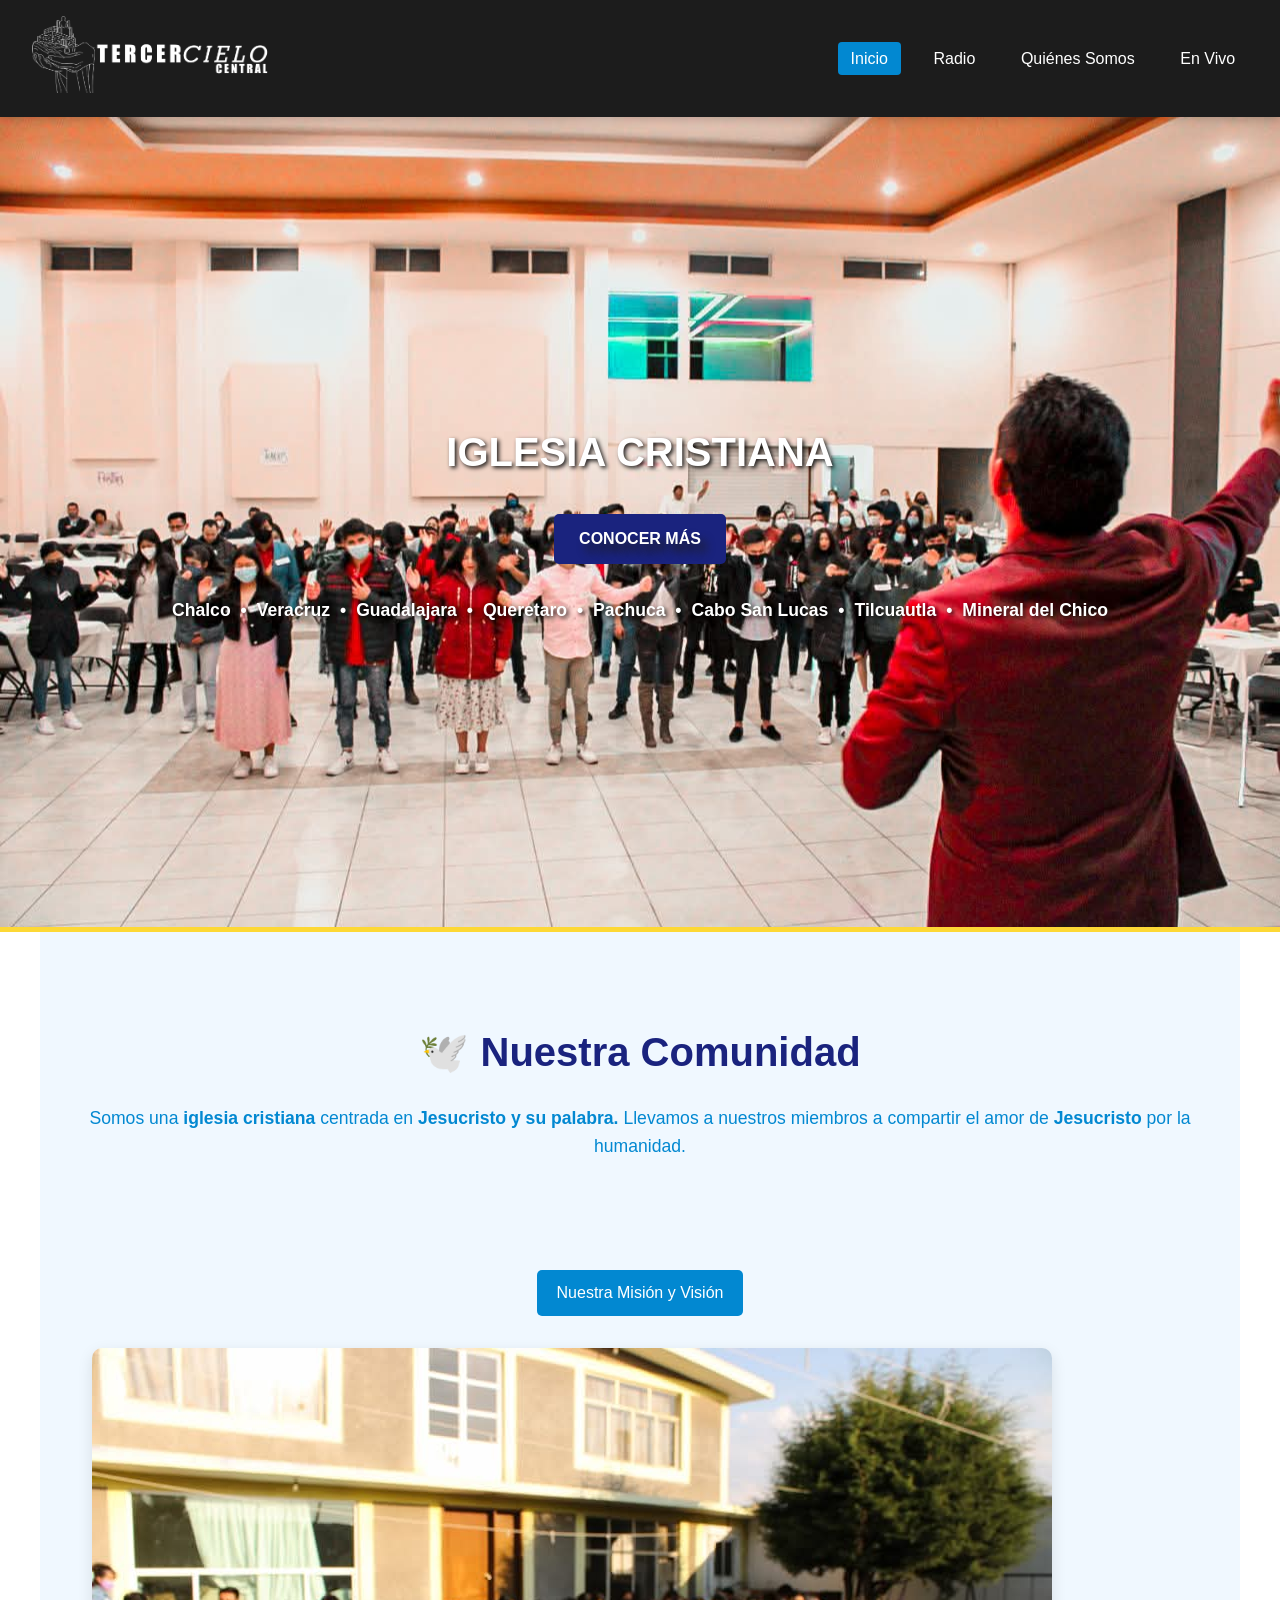
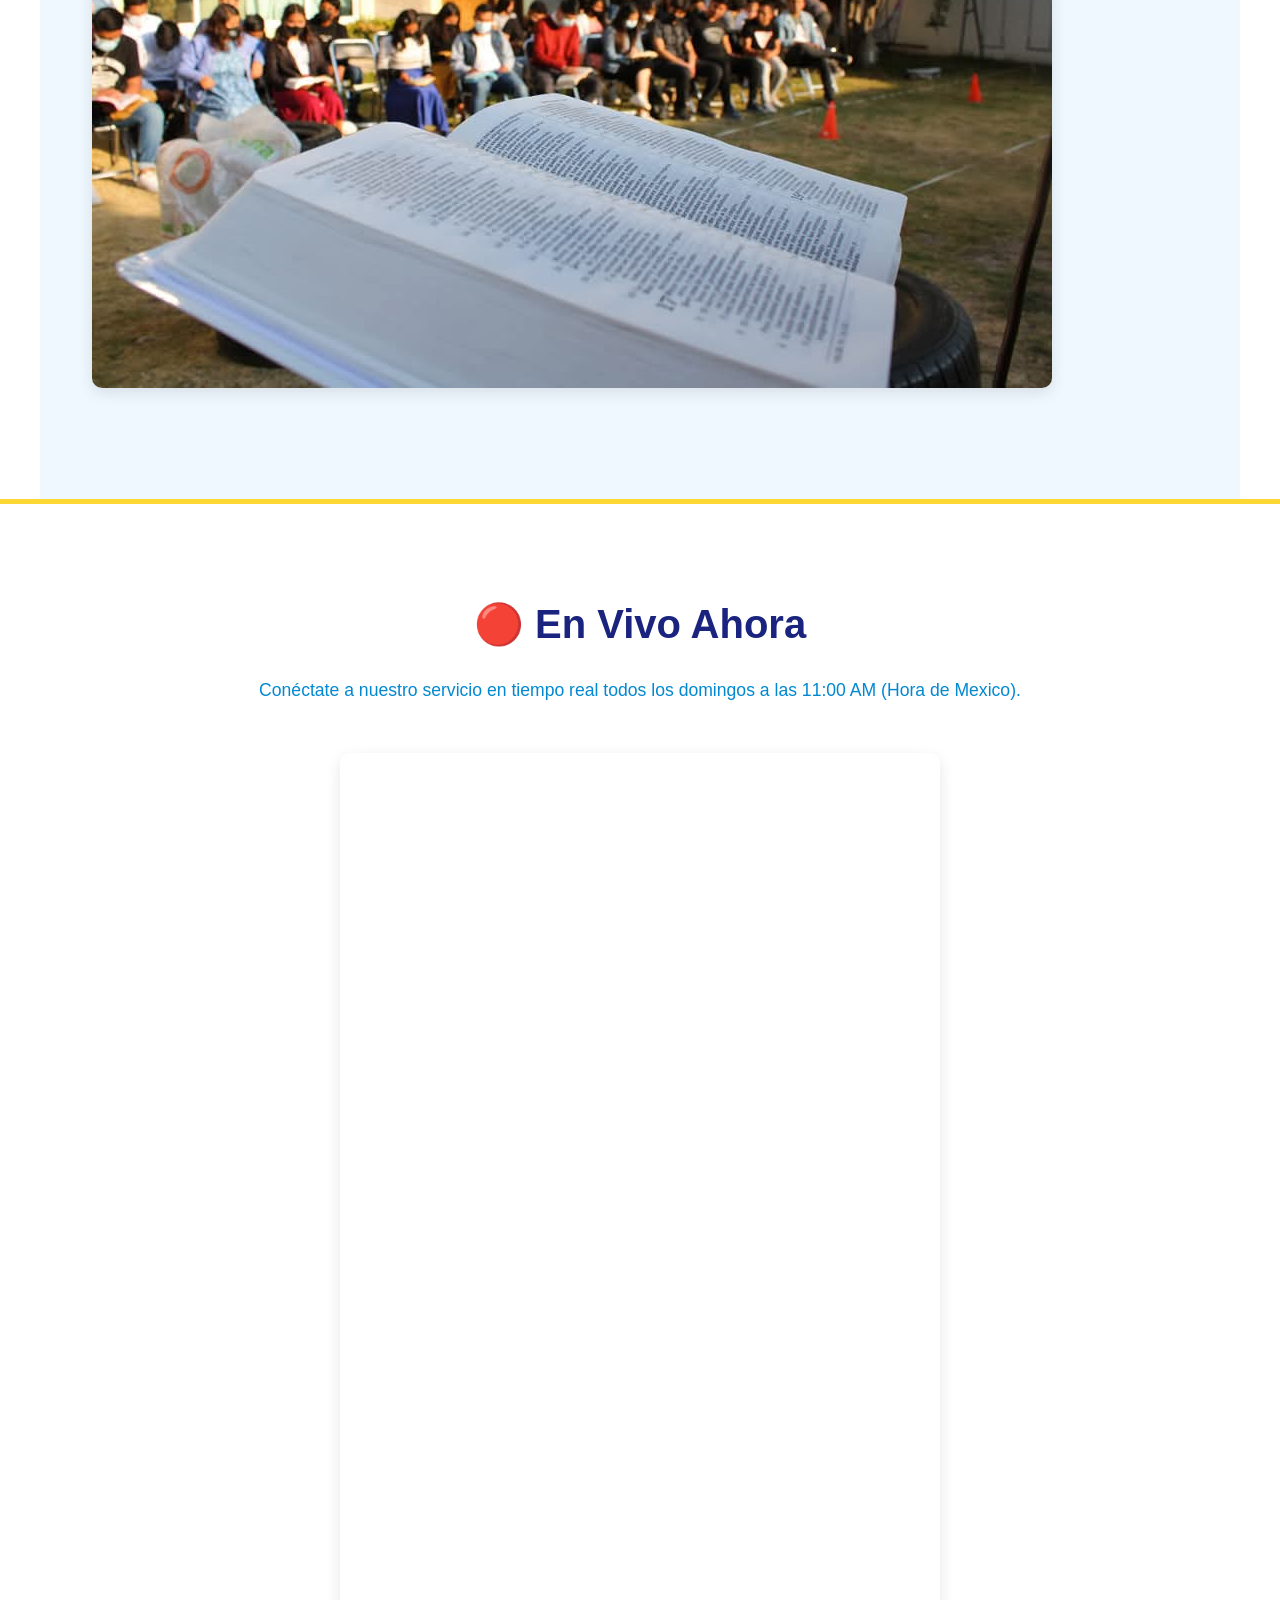
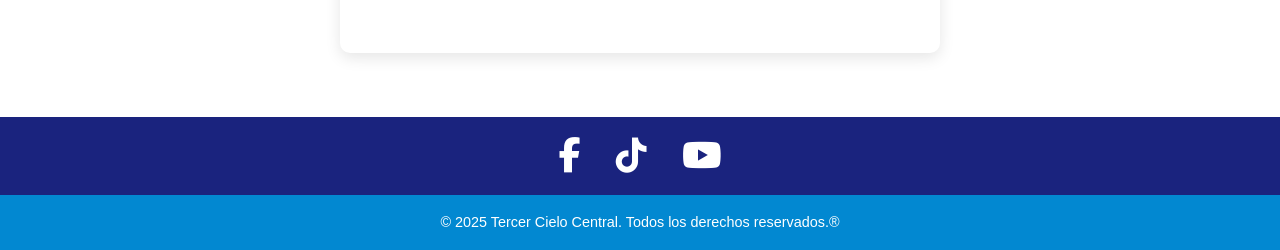
<file: INDEX.HTML>
<!DOCTYPE html>
<html lang="es">
<head>
    <meta charset="UTF-8">
    <meta name="viewport" content="width=device-width, initial-scale=1.0">
    <title>Iglesia Cristiana - Tercer Cielo Central</title>
    
    <link rel="stylesheet" href="./CSS/styles.css">
    <link rel="stylesheet" href="https://cdnjs.cloudflare.com/ajax/libs/font-awesome/6.5.1/css/all.min.css">
    <link href="https://fonts.googleapis.com/icon?family=Material+Icons" rel="stylesheet"> 
    
</head>
<body>

    <header class="header">
        <div class="logo-img">
            <a href="../INDEX.HTML"><img src="../IMG/Recurso 1BCO.png" alt="Tercer Cielo Central" ></a>
        </div>
      
        <nav class="nav">
            <button class="nav-toggle" aria-label="Abrir menú">&#9776;</button> 
            <ul class="nav-menu">
                <li><a href="./INDEX.HTML" class="nav-menu-link">Inicio</a></li>
                <li><a href="./HTML/radio.html" class="nav-menu-link" target="_blank">Radio</a></li> 
                <li><a href="./HTML/QS.html" class="nav-menu-link">Quiénes Somos</a></li>
                <!-- <li><a href="#acerca" class="nav-menu-link">Acerca</a></li> -->
                <!-- <li><a href="#ubicaciones" class="nav-menu-link">Ubicaciones</a></li> -->
                <!-- <li><a href="#galeria" class="nav-menu-link">Galería</a></li> -->
                <li><a href="#en-vivo" class="nav-menu-link">En Vivo</a></li>
            </ul>
        </nav>
    </header>
    

    <main>
        
        <section id="inicio" class="hero">
            <h1>Iglesia cristiana</h1>
            <!-- <p>Tercer cielo.</p> -->
            <a href="#acerca" class="cta-button">Conocer Más</a>
            <div id="sedes" class="lista">
                <ul id="sedes1" class="lista">
                    <li>Chalco</li>
                    <li>Veracruz</li>
                    <li>Guadalajara</li>
                    <li>Queretaro</li>
                    <li>Pachuca</li>
                    <li>Cabo San Lucas</li>
                    <li>Tilcuautla</li>
                    <li>Mineral del Chico</li>
                </ul>
            </div>
        </section>
        <hr class="separador-dorado">
   
    

         <section id="acerca" class="content-section light-blue-bg">
            <h2>🕊️ Nuestra Comunidad</h2>
            <p class="subtitle">Somos una <strong> iglesia cristiana</strong> centrada en <strong>Jesucristo y su palabra. </strong>Llevamos a nuestros miembros a compartir el amor de <strong>Jesucristo</strong> por la humanidad.</p>
            <div class="acerca-content">
                <div class="acerca-text">
                    <!-- <p>En Tercer Cielo, contamos  </p>
                    <p> invitación</p> -->
                    <a href="./HTML/QS.html" class="secondary-button">Nuestra Misión y Visión</a>
                </div>
                   <div><img src="./IMG/Fotos/biblia.png" alt="Comunidad de la iglesia" class="acerca-image"></div>
            </div>
        </section>
        <hr class="separador-dorado">

        <!-- <section id="galeria" class="content-section">
            <h2>🖼️ Galería de Fotos</h2>
            <p class="subtitle">Momentos de fe, servicio y comunidad que hemos compartido.</p>
            
            <div class="gallery-grid">
                
                <div class="gallery-item"><img src="./IMG/foto1.jpg" alt="Servicio Dominical"><div class="caption">Servicio Dominical</div></div>
                <div class="gallery-item"><img src="./IMG/foto2.jpg" alt="Bautismos en el Río"><div class="caption">Bautismos</div></div>
                <div class="gallery-item"><img src="./IMG/foto3.jpg" alt="Evento Juvenil"><div class="caption">Evento Juvenil</div></div>
                <div class="gallery-item"><img src="./IMG/foto4.jpg" alt="Grupo de Oración"><div class="caption">Grupo de Oración</div></div>
                <div class="gallery-item"><img src="./IMG/foto5.jpg" alt="Conferencia"><div class="caption">Conferencia de Liderazgo</div></div>
                <div class="gallery-item"><img src="./IMG/foto6.jpg" alt="Retiro Familiar"><div class="caption">Retiro Familiar</div></div>
                
            </div>
            
        </section> -->

        <!-- <section id="ubicaciones" class="content-section light-blue-bg">
            <h2>📍 Encuéntranos</h2>
            <p class="subtitle">Visita nuestra sede principal. ¡Te esperamos!</p>

            <div class="map-container">
                <iframe 
                    src="URL_DEL_MAPA_DE_GOOGLE_AQUI" 
                    width="100%" 
                    height="450" 
                    style="border:0;" 
                    allowfullscreen="" 
                    loading="lazy" 
                    referrerpolicy="no-referrer-when-downgrade">
                </iframe>
            </div>
            
            <div class="contact-details">
                <h3>Sede Principal:</h3>
                <p>Dirección: Calle Falsa 123, Pachuca, Hidalgo</p>
                <p>Servicios: Domingos 11:00 AM y Miércoles 7:30 PM</p>
                <p>Teléfono: (555) 123-4567</p>
            </div>
        </section> -->


        <section id="en-vivo" class="content-section">
            <h2>🔴 En Vivo Ahora</h2>
            <p class="subtitle">Conéctate a nuestro servicio en tiempo real todos los domingos a las 11:00 AM (Hora de Mexico).</p>

            <div class="facebook-feed-container">
                <iframe src="https://www.facebook.com/plugins/page.php?href=https%3A%2F%2Fwww.facebook.com%2FImpactoICPM&tabs=timeline&width=600&height=900&small_header=false&adapt_container_width=true&hide_cover=false&show_facepile=true&appId">
                </iframe>
            </div>


            <!-- width="500" height="600" scrolling="no" frameborder="0" allowfullscreen="true" allow="autoplay; clipboard-write; encrypted-media; picture-in-picture; web-share" -->
            
        </section>
        
    </main>

    <div class="social-media-links">
        <ul class="social-list">
            <li><a href="https://www.facebook.com/ImpactoICPM" target="_blank" aria-label="Facebook"><i class="fab fa-facebook-f"></i></a></li>
            <li><a href="https://www.tiktok.com/@impactodelcielopachuca?_r=1&_t=ZS-922vt1xZtlH" target="_blank" aria-label="TikTok"><i class="fab fa-tiktok"></i></a></li>
            <li><a href="https://www.youtube.com/channel/UCRWobjbNkj4HmezPz8faa4Q" target="_blank" aria-label="YouTube"><i class="fab fa-youtube"></i></a></li>
        </ul>
    </div>

    <footer>
         <p>&copy; 2025 Tercer Cielo Central. Todos los derechos reservados.®</p>
    </footer>


    <script src="./JS/app.js"></script>

</body>
</html>
</file>
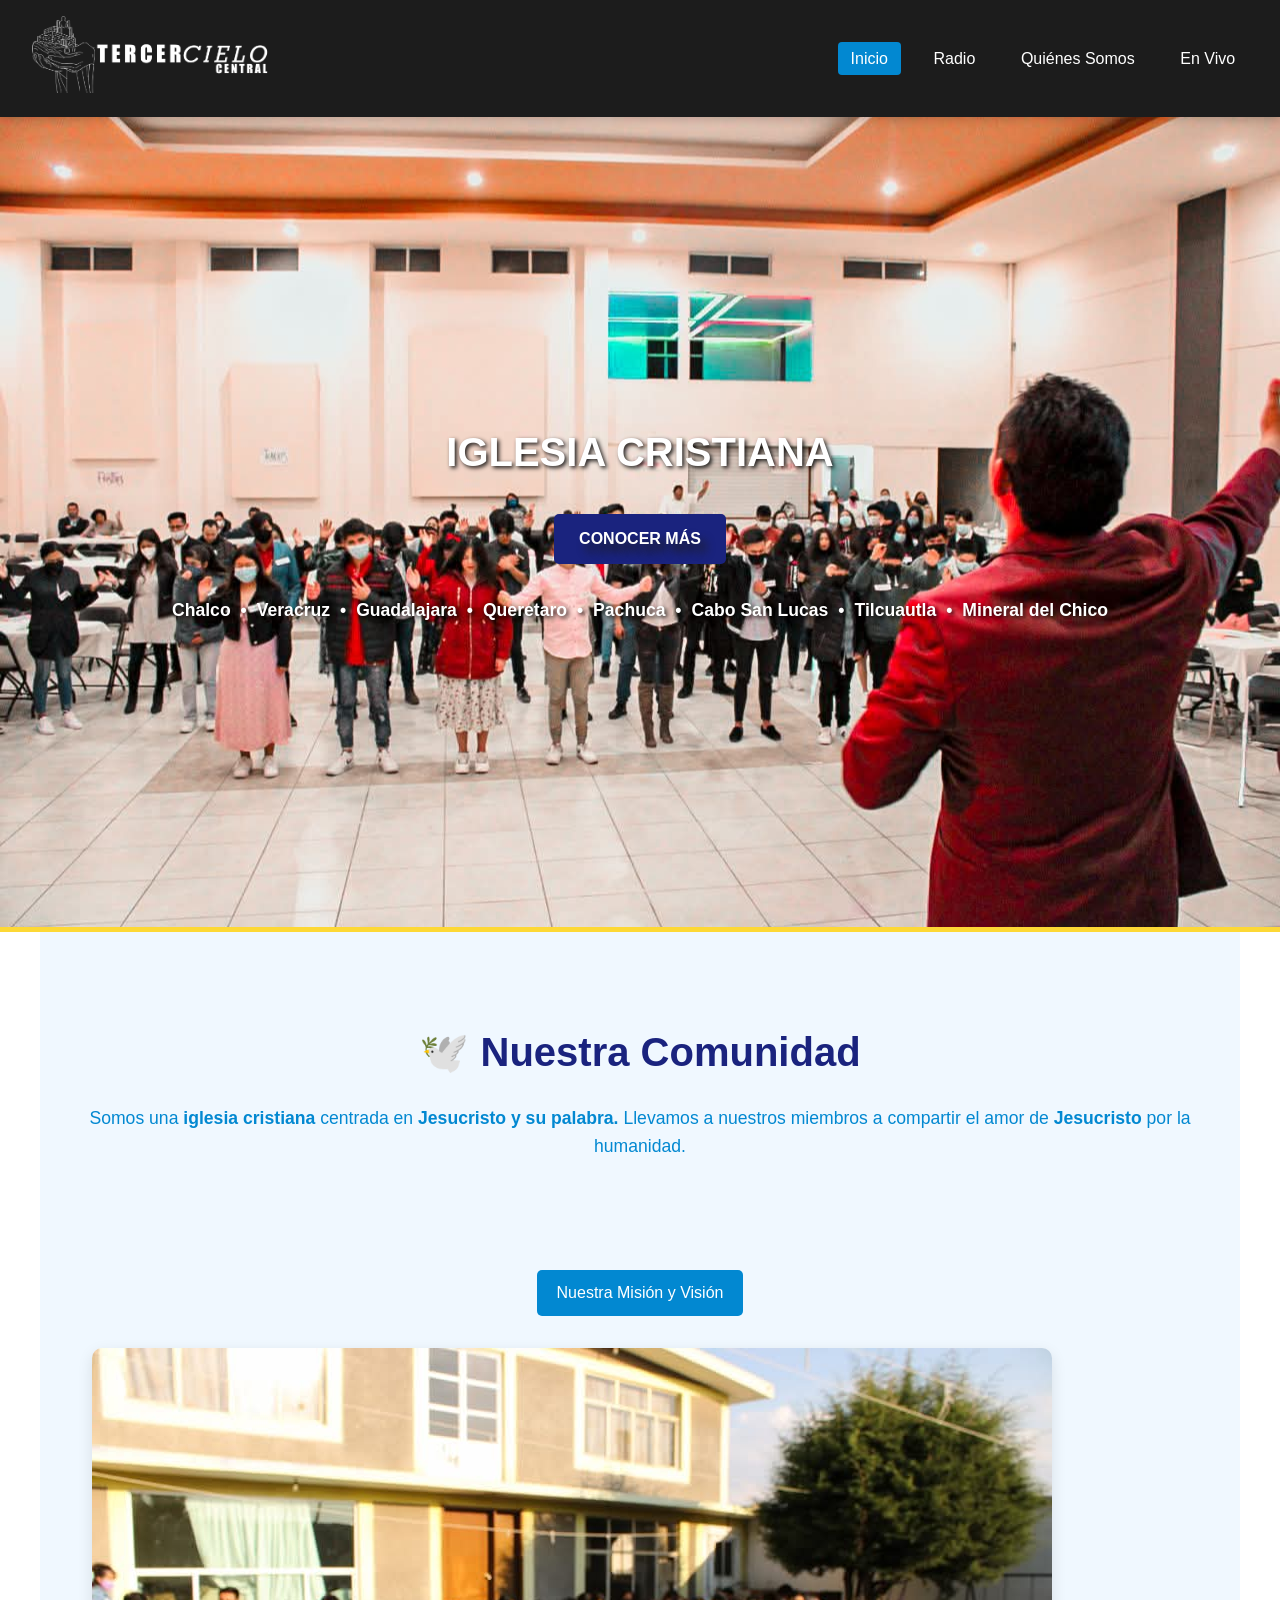
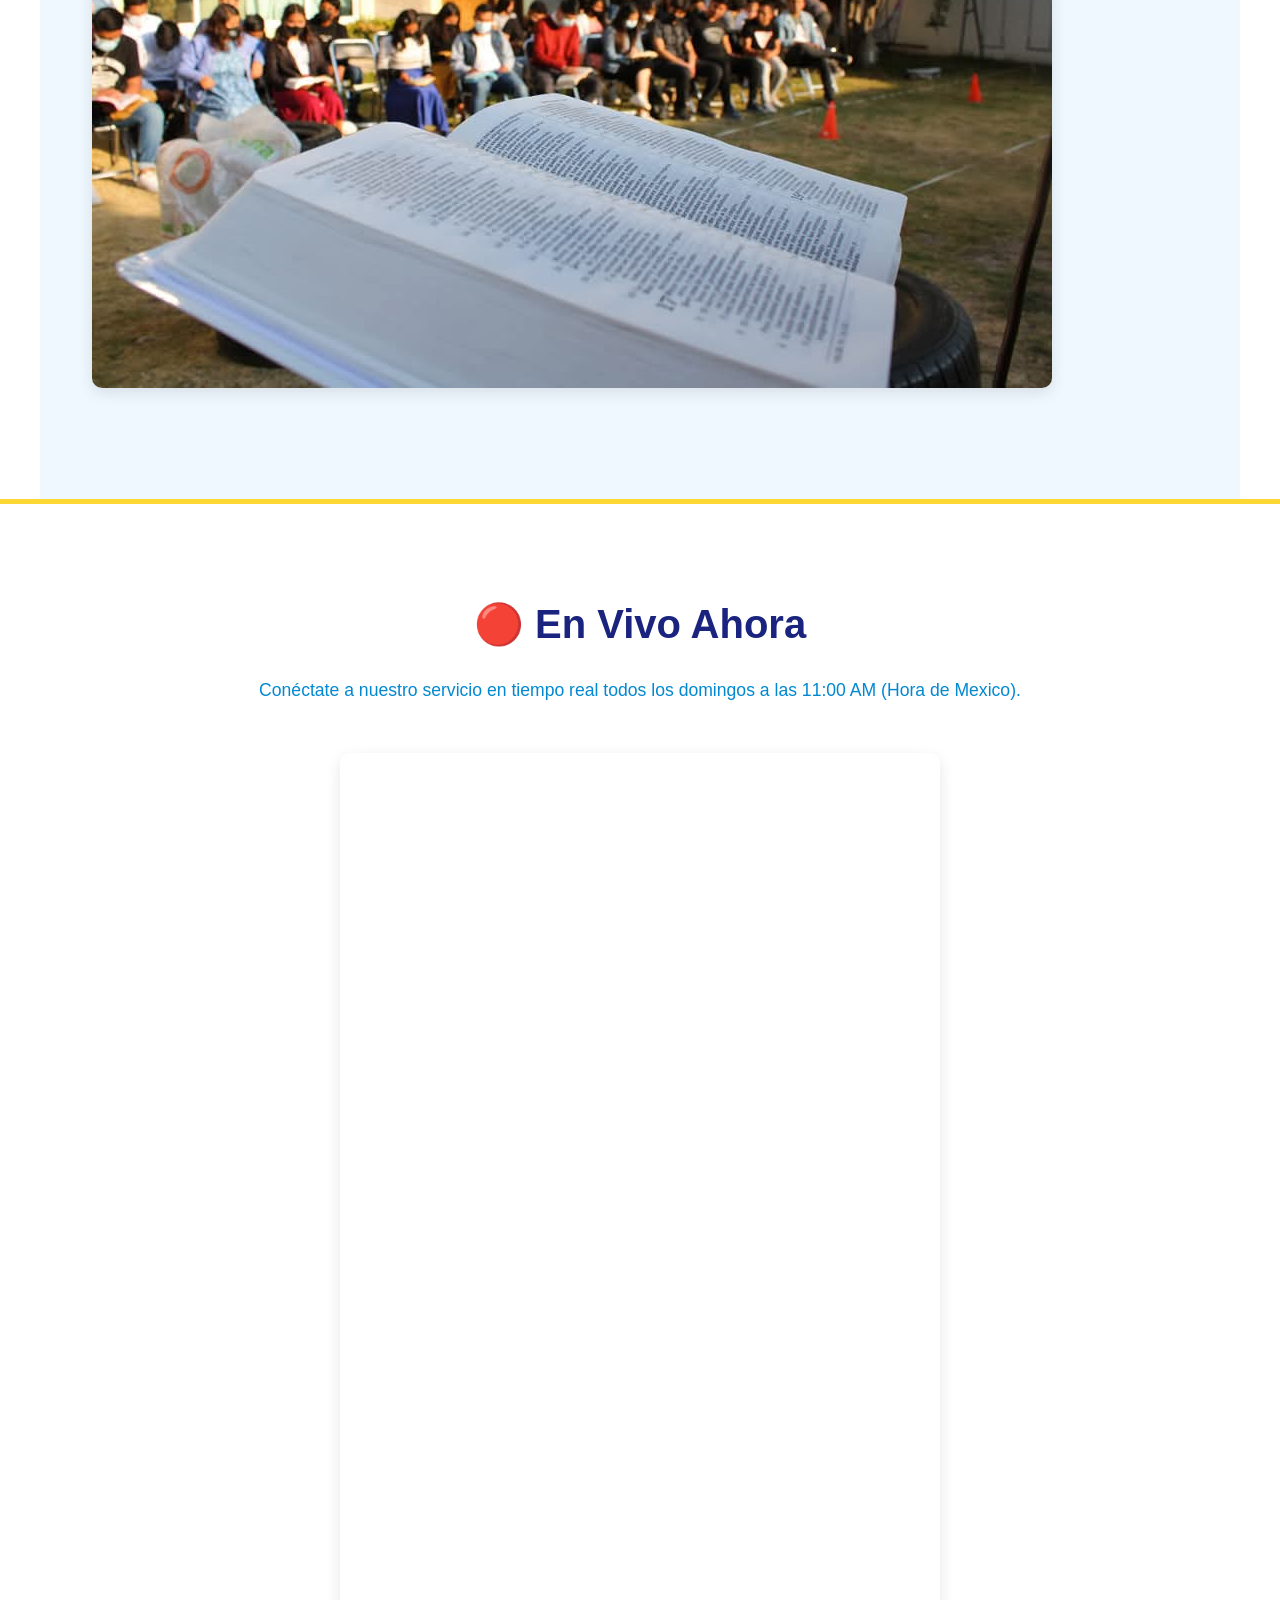
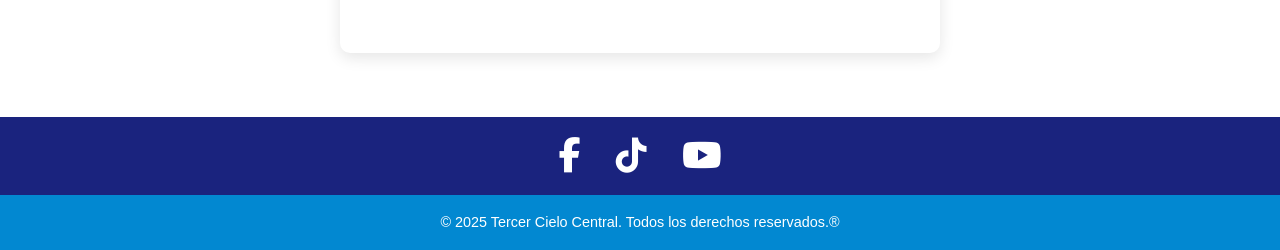
<file: index.html>
<!DOCTYPE html>
<html lang="es">
<head>
    <meta charset="UTF-8">
    <meta name="viewport" content="width=device-width, initial-scale=1.0">
    <title>Iglesia Cristiana - Tercer Cielo Central</title>
    
    <link rel="stylesheet" href="./CSS/styles.css">
    <link rel="stylesheet" href="https://cdnjs.cloudflare.com/ajax/libs/font-awesome/6.5.1/css/all.min.css">
    <link href="https://fonts.googleapis.com/icon?family=Material+Icons" rel="stylesheet"> 
    
</head>
<body>

    <header class="header">
        <div class="logo-img">
            <a href="index.html"><img src="././IMG/Recurso 1BCO.png" alt="Tercer Cielo Central" ></a>
        </div>
      
        <nav class="nav">
            <button class="nav-toggle" aria-label="Abrir menú">&#9776;</button> 
            <ul class="nav-menu">
                <li><a href="./index.html" class="nav-menu-link">Inicio</a></li>
                <li><a href="./HTML/radio.html" class="nav-menu-link" target="_blank">Radio</a></li> 
                <li><a href="./HTML/QS.html" class="nav-menu-link">Quiénes Somos</a></li>
                <!-- <li><a href="#acerca" class="nav-menu-link">Acerca</a></li> -->
                <!-- <li><a href="#ubicaciones" class="nav-menu-link">Ubicaciones</a></li> -->
                <!-- <li><a href="#galeria" class="nav-menu-link">Galería</a></li> -->
                <li><a href="#en-vivo" class="nav-menu-link">En Vivo</a></li>
            </ul>
        </nav>
    </header>
    

    <main>
        
        <section id="inicio" class="hero">
            <h1>Iglesia cristiana</h1>
            <!-- <p>Tercer cielo.</p> -->
            <a href="#acerca" class="cta-button">Conocer Más</a>
            <div id="sedes" class="lista">
                <ul id="sedes1" class="lista">
                    <li>Chalco</li>
                    <li>Veracruz</li>
                    <li>Guadalajara</li>
                    <li>Queretaro</li>
                    <li>Pachuca</li>
                    <li>Cabo San Lucas</li>
                    <li>Tilcuautla</li>
                    <li>Mineral del Chico</li>
                </ul>
            </div>
        </section>
        <hr class="separador-dorado">
   
    

         <section id="acerca" class="content-section light-blue-bg">
            <h2>🕊️ Nuestra Comunidad</h2>
            <p class="subtitle">Somos una <strong> iglesia cristiana</strong> centrada en <strong>Jesucristo y su palabra. </strong>Llevamos a nuestros miembros a compartir el amor de <strong>Jesucristo</strong> por la humanidad.</p>
            <div class="acerca-content">
                <div class="acerca-text">
                    <!-- <p>En Tercer Cielo, contamos  </p>
                    <p> invitación</p> -->
                    <a href="./HTML/QS.html" class="secondary-button">Nuestra Misión y Visión</a>
                </div>
                   <div><img src="./IMG/Fotos/biblia.png" alt="Comunidad de la iglesia" class="acerca-image"></div>
            </div>
        </section>
        <hr class="separador-dorado">

        <!-- <section id="galeria" class="content-section">
            <h2>🖼️ Galería de Fotos</h2>
            <p class="subtitle">Momentos de fe, servicio y comunidad que hemos compartido.</p>
            
            <div class="gallery-grid">
                
                <div class="gallery-item"><img src="./IMG/foto1.jpg" alt="Servicio Dominical"><div class="caption">Servicio Dominical</div></div>
                <div class="gallery-item"><img src="./IMG/foto2.jpg" alt="Bautismos en el Río"><div class="caption">Bautismos</div></div>
                <div class="gallery-item"><img src="./IMG/foto3.jpg" alt="Evento Juvenil"><div class="caption">Evento Juvenil</div></div>
                <div class="gallery-item"><img src="./IMG/foto4.jpg" alt="Grupo de Oración"><div class="caption">Grupo de Oración</div></div>
                <div class="gallery-item"><img src="./IMG/foto5.jpg" alt="Conferencia"><div class="caption">Conferencia de Liderazgo</div></div>
                <div class="gallery-item"><img src="./IMG/foto6.jpg" alt="Retiro Familiar"><div class="caption">Retiro Familiar</div></div>
                
            </div>
            
        </section> -->

        <!-- <section id="ubicaciones" class="content-section light-blue-bg">
            <h2>📍 Encuéntranos</h2>
            <p class="subtitle">Visita nuestra sede principal. ¡Te esperamos!</p>

            <div class="map-container">
                <iframe 
                    src="URL_DEL_MAPA_DE_GOOGLE_AQUI" 
                    width="100%" 
                    height="450" 
                    style="border:0;" 
                    allowfullscreen="" 
                    loading="lazy" 
                    referrerpolicy="no-referrer-when-downgrade">
                </iframe>
            </div>
            
            <div class="contact-details">
                <h3>Sede Principal:</h3>
                <p>Dirección: Calle Falsa 123, Pachuca, Hidalgo</p>
                <p>Servicios: Domingos 11:00 AM y Miércoles 7:30 PM</p>
                <p>Teléfono: (555) 123-4567</p>
            </div>
        </section> -->


        <section id="en-vivo" class="content-section">
            <h2>🔴 En Vivo Ahora</h2>
            <p class="subtitle">Conéctate a nuestro servicio en tiempo real todos los domingos a las 11:00 AM (Hora de Mexico).</p>

            <div class="facebook-feed-container">
                <iframe src="https://www.facebook.com/plugins/page.php?href=https%3A%2F%2Fwww.facebook.com%2FImpactoICPM&tabs=timeline&width=600&height=900&small_header=false&adapt_container_width=true&hide_cover=false&show_facepile=true&appId">
                </iframe>
            </div>


            <!-- width="500" height="600" scrolling="no" frameborder="0" allowfullscreen="true" allow="autoplay; clipboard-write; encrypted-media; picture-in-picture; web-share" -->
            
        </section>
        
    </main>

    <div class="social-media-links">
        <ul class="social-list">
            <li><a href="https://www.facebook.com/ImpactoICPM" target="_blank" aria-label="Facebook"><i class="fab fa-facebook-f"></i></a></li>
            <li><a href="https://www.tiktok.com/@impactodelcielopachuca?_r=1&_t=ZS-922vt1xZtlH" target="_blank" aria-label="TikTok"><i class="fab fa-tiktok"></i></a></li>
            <li><a href="https://www.youtube.com/channel/UCRWobjbNkj4HmezPz8faa4Q" target="_blank" aria-label="YouTube"><i class="fab fa-youtube"></i></a></li>
        </ul>
    </div>

    <footer>
         <p>&copy; 2025 Tercer Cielo Central. Todos los derechos reservados.®</p>
    </footer>


    <script src="./JS/app.js"></script>

</body>
</html>
</file>
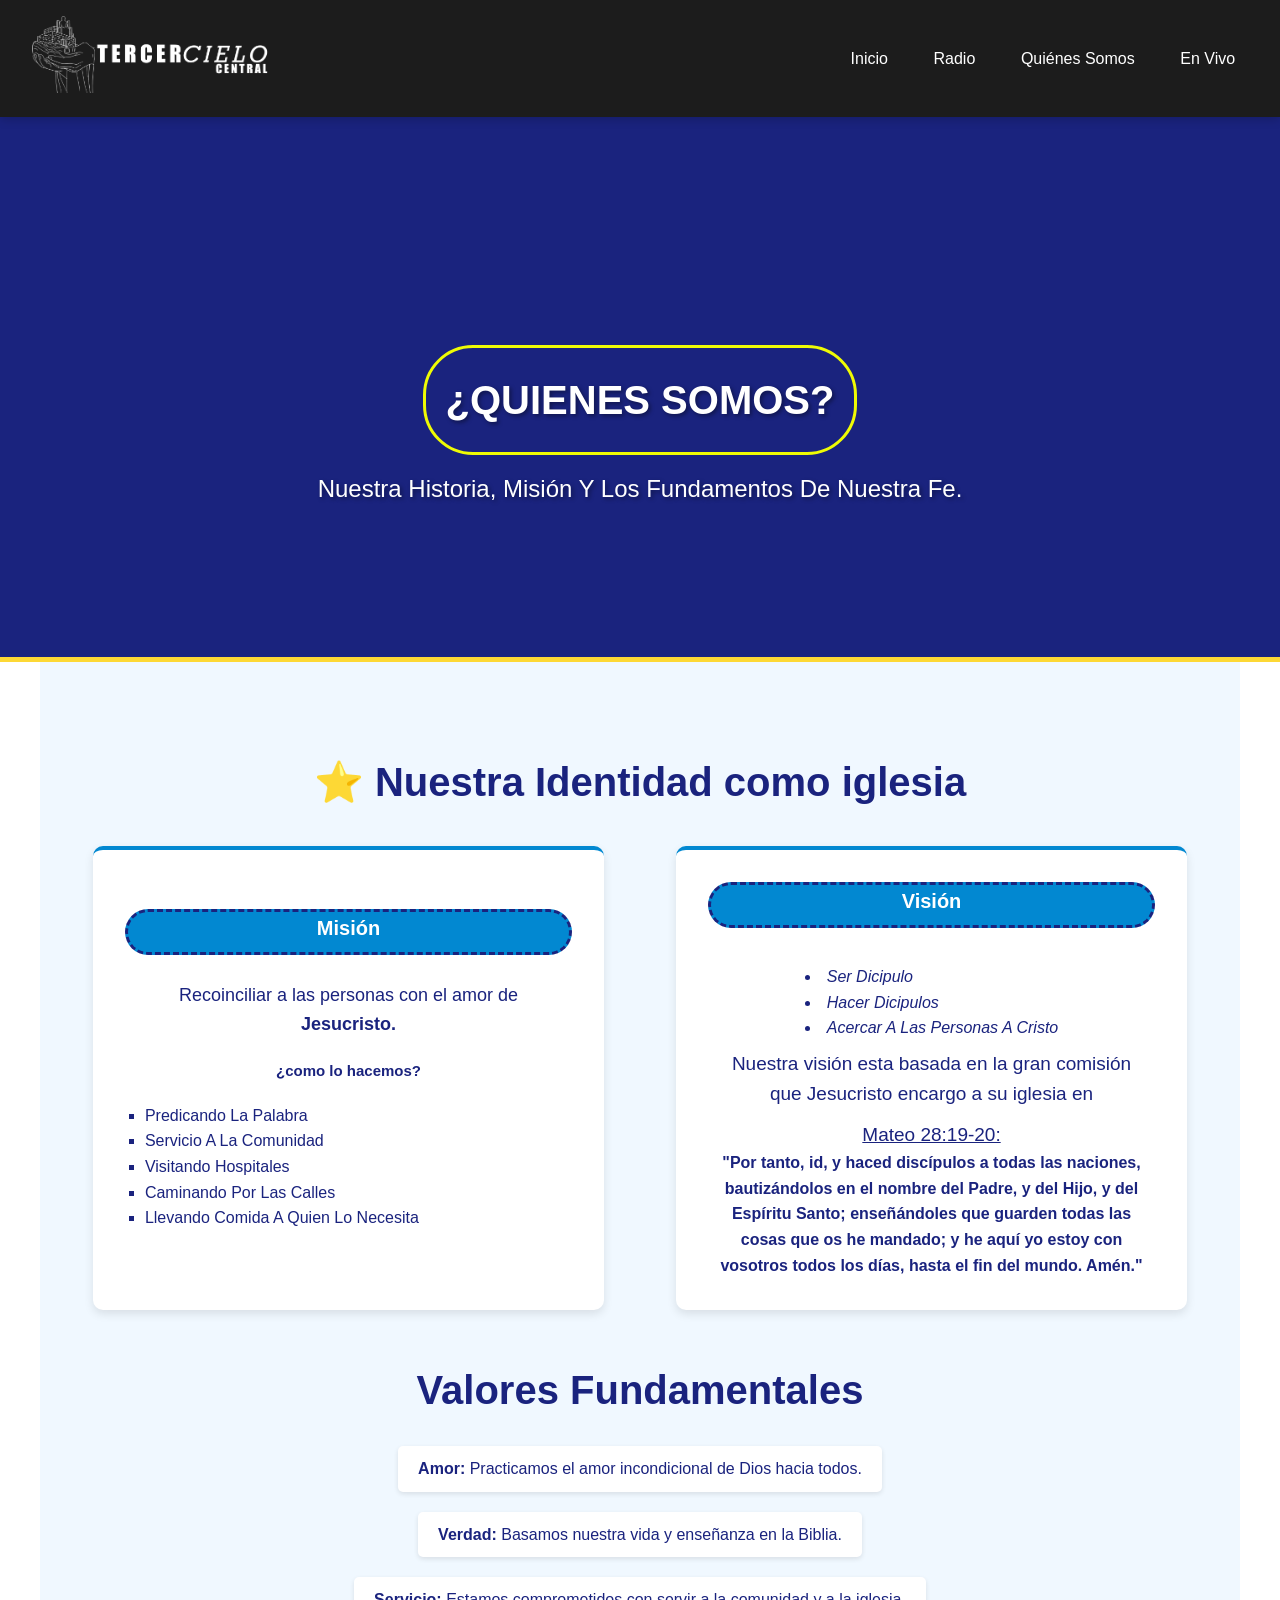
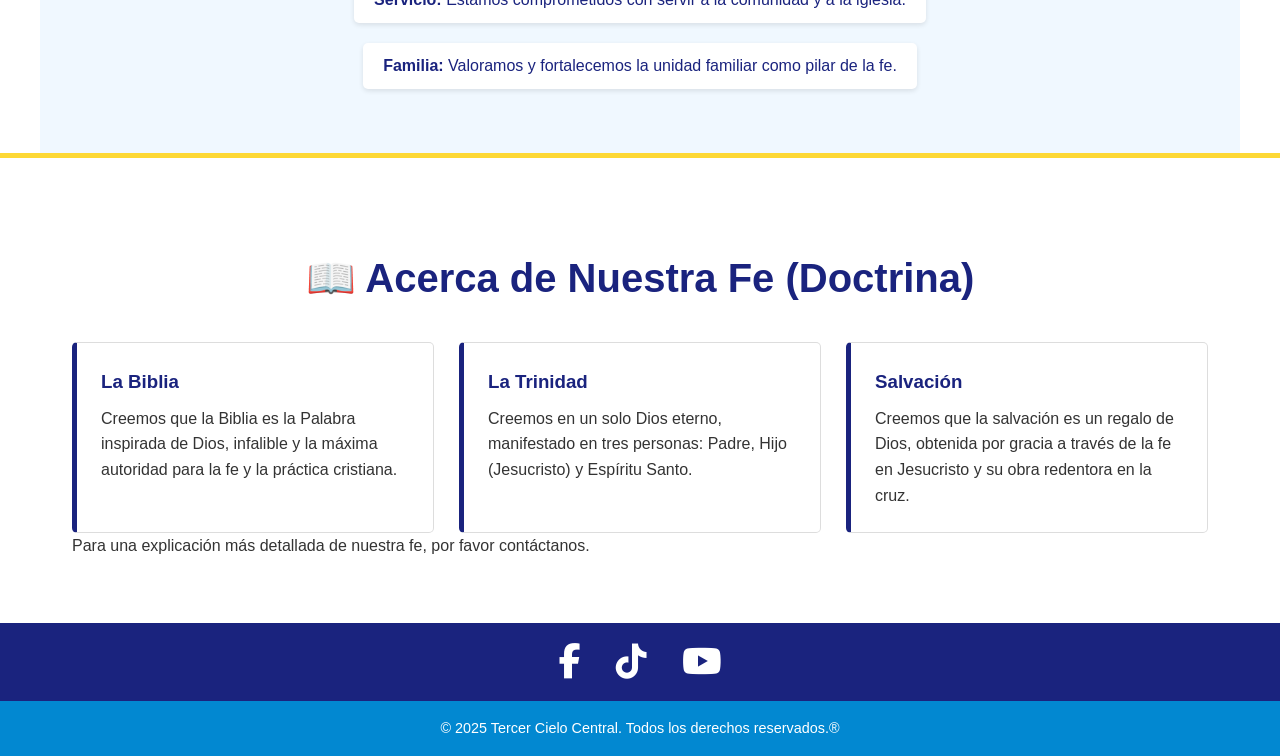
<file: HTML/QS.html>
<!DOCTYPE html>
<html lang="es">
<head>
    <meta charset="UTF-8">
    <meta name="viewport" content="width=device-width, initial-scale=1.0">
    <title>Quiénes Somos - Tercer Cielo Central</title>
    
    <link rel="stylesheet" href="../CSS/styles.css">
    <link rel="stylesheet" href="https://cdnjs.cloudflare.com/ajax/libs/font-awesome/6.5.1/css/all.min.css">
    <link href="https://fonts.googleapis.com/icon?family=Material+Icons" rel="stylesheet"> 

</head>
<body>

    <header class="header">
        <div class="logo-img">
            <a href="../index.html"><img src="../IMG/Recurso 1BCO.png" alt="Tercer Cielo Central" ></a>
        </div>
        <nav class="nav">
            <button class="nav-toggle" aria-label="Abrir menú">&#9776;</button> 
            <ul class="nav-menu">
                <li><a href="../index.html" class="nav-menu-link">Inicio</a></li>
                <li><a href="../HTML/radio.html" class="nav-menu-link" target="_blank">Radio</a></li>
                <li><a href="QS.html" class="nav-menu-link">Quiénes Somos</a></li>
                <!-- <li><a href="../INDEX.HTML#acerca" class="nav-menu-link">Acerca</a></li> -->
                <!-- <li><a href="../INDEX.HTML#ubicaciones" class="nav-menu-link">Ubicaciones</a></li> -->
                <!-- <li><a href="../INDEX.HTML#galeria" class="nav-menu-link">Galería</a></li> -->
                <li><a href="../INDEX.HTML#en-vivo" class="nav-menu-link">En Vivo</a></li>
            </ul>
        </nav>
    </header>

    <main>
        
        <section id="inicio" class="hero-qs">
            <h1 id="QS">¿Quienes Somos?</h1>
            <p>Nuestra historia, misión y los fundamentos de nuestra fe.</p>
        </section>
        <hr class="separador-dorado">

        <section id="nuestra-identidad" class="content-section light-blue-bg">
            <h2>⭐ Nuestra Identidad como iglesia </h2>
            <div class="mission-vision-grid">
                
                <div class="identity-card">
                    <h3>Misión</h3>
                    <!-- <p>Ser un faro de esperanza y amor de Cristo en la comunidad de Pachuca, alcanzando vidas con el evangelio, discipulándolos hacia la madurez espiritual y enviándolos a servir al mundo.</p> -->
                     <p class="recon-mis">Recoinciliar a las personas con el amor de <strong>Jesucristo.</strong></p>
                     <p class="recon-mis-qs">¿como lo hacemos?</p>
                     <ul class="recon-mis-lista">
                        <li>Predicando la palabra</li>
                        <li>servicio a la comunidad</li>
                        <li>visitando hospitales</li>
                        <li>caminando por las calles</li>
                        <li>llevando comida a quien lo necesita</li>
                     </ul>
                </div>
                
                <div class="identity-card">
                    <h3>Visión</h3>
                    <!-- <p>Ser una iglesia vibrante, relevante y multiplicadora, con un impacto transformador en cada esfera de la sociedad, levantando una generación apasionada por Dios y su Palabra.</p> -->
                    <div class="visi-div">
                        <ul class="visi-div-li">
                            <li>Ser dicipulo</li>
                            <li>Hacer Dicipulos</li>
                            <li>Acercar a las personas a Cristo</li>
                        </ul>
                    </div>
                    <p class="vision">Nuestra visión esta basada en la gran comisión que Jesucristo encargo a su iglesia en <p class="mateo">Mateo 28:19-20:</p> <strong class="mt28">"Por tanto, id, y haced discípulos a todas las naciones, bautizándolos en el nombre del Padre, y del Hijo, y del Espíritu Santo; enseñándoles que guarden todas las cosas que os he mandado; y he aquí yo estoy con vosotros todos los días, hasta el fin del mundo. Amén."</strong></p>
                    
                </div>
                
            </div>
            
            <div class="valores-list">
                <h2>Valores Fundamentales</h2>
                <ul>
                    <li><strong>Amor: </strong>Practicamos el amor incondicional de Dios hacia todos.</li>
                    <li><strong>Verdad: </strong>Basamos nuestra vida y enseñanza en la Biblia.</li>
                    <li><strong>Servicio: </strong> Estamos comprometidos con servir a la comunidad y a la iglesia.</li>
                    <li><strong>Familia: </strong> Valoramos y fortalecemos la unidad familiar como pilar de la fe.</li>
                </ul>
            </div>
        </section>
        <hr class="separador-dorado">

        <section id="acerca-fe" class="content-section">
            <h2>📖 Acerca de Nuestra Fe (Doctrina)</h2>
            <div class="doctrine-points">
                
                <div class="doctrine-item">
                    <h3>La Biblia</h3>
                    <p>Creemos que la Biblia es la Palabra inspirada de Dios, infalible y la máxima autoridad para la fe y la práctica cristiana.</p>
                </div>

                <div class="doctrine-item">
                    <h3>La Trinidad</h3>
                    <p>Creemos en un solo Dios eterno, manifestado en tres personas: Padre, Hijo (Jesucristo) y Espíritu Santo.</p>
                </div>

                <div class="doctrine-item">
                    <h3>Salvación</h3>
                    <p>Creemos que la salvación es un regalo de Dios, obtenida por gracia a través de la fe en Jesucristo y su obra redentora en la cruz.</p>
                </div>
                
            </div>
            <p class="read-more">Para una explicación más detallada de nuestra fe, por favor contáctanos.</p>
        </section>
        
    </main>

    <div class="social-media-links">
        <ul class="social-list">
            <li><a href="https://www.facebook.com/ImpactoICPM" target="_blank" aria-label="Facebook"><i class="fab fa-facebook-f"></i></a></li>
            <li><a href="https://www.tiktok.com/@impactodelcielopachuca?_r=1&_t=ZS-922vt1xZtlH" target="_blank" aria-label="TikTok"><i class="fab fa-tiktok"></i></a></li>
            <li><a href="https://www.youtube.com/channel/UCRWobjbNkj4HmezPz8faa4Q" target="_blank" aria-label="YouTube"><i class="fab fa-youtube"></i></a></li>
        </ul>
    </div>

    <footer>
        <p>&copy; 2025 Tercer Cielo Central. Todos los derechos reservados.®</p>
    </footer>

    <script src="../JS/app.js"></script>

</body>
</html>
</file>
<file: CSS/styles.css>
/* ======================================================================
   1. VARIABLES Y RESET BASE (COLORES DEL USUARIO MANTENIDOS)
====================================================================== */

:root {
    /* Paleta de Colores de la Iglesia (Tus colores) */
    --color-barr-nav: #000000e3;
    --color-principal-indigo: #1A237E;      /* Azul profundo y espiritual (Indigo) */
    --color-secundario-cielo: #0288D1;      /* Azul vibrante para interacción (Cielo) */
    --color-acento-dorado: #ffffff;         /* Dorado para llamados a la acción y acentos divinos */
    --color-separator: #EFFB04;
    
    /* Colores Neutros */
    --color-fondo-claro-nube: #F0F8FF;      /* Fondo sereno, casi blanco */
    --color-fondo-claro-nube2: #819efc;
    --color-fondo-blanco: #ffffff;
    --color-texto-oscuro: #333333;          /* Texto principal para legibilidad */
    --color-texto-claro: #FFFFFF;           /* Texto sobre fondos oscuros */
}

* {
    box-sizing: border-box;
    margin: 0;
    padding: 0;
}

body {
    font-family: 'Segoe UI', Tahoma, Geneva, Verdana, sans-serif;
    line-height: 1.6;
    color: var(--color-texto-oscuro);
    background-color: var(--color-fondo-blanco);
}

a {
    text-decoration: none;
    color: var(--color-secundario-cielo);
}

img {
    max-width: 100%;
    height: auto;
}

/* Títulos Generales */
h1, h2, h3 {
    color: var(--color-principal-indigo);
    margin-bottom: 0.5em;
    font-weight: 700;
}

h2 {
    font-size: 2.5rem;
    text-align: center;
    margin-top: 1.5rem;
}

/* Subtítulos generales para secciones */
.subtitle {
    font-size: 1.1rem;
    color: var(--color-secundario-cielo); 
    text-align: center;
    margin-bottom: 3rem;
}

/* Clase para dar fondo azul claro a ciertas secciones */
.light-blue-bg {
    background-color: var(--color-fondo-claro-nube);
}


/* ======================================================================
   2. ENCABEZADO Y MENÚ (HEADER/NAV)
====================================================================== */
.logo-img{
    align-items: center;
    display: flex;
    justify-content: center;
    height: auto;
    max-width: 250px; /* Ajuste para que no sea fijo y enorme en móviles */
}
.header {
    background-color: var(--color-barr-nav); /* Usamos el color principal de fondo */
    color: var(--color-texto-claro);
    padding: 1rem 2rem;
    display: flex;
    justify-content: space-between;
    align-items: center;
    position: sticky; /* Fijo en la parte superior */
    top: 0;
    z-index: 1000;
    box-shadow: 0 2px 10px rgba(0, 0, 0, 0.2);
}


.logo a {
    color: var(--color-acento-dorado);
    font-size: 1.8rem;
    font-weight: bold;
}

.nav-menu {
    list-style: none;
    display: flex;
    gap: 20px;
}

.nav-menu-link {
    color: var(--color-texto-claro);
    font-weight: 500;
    padding: 0.5rem 0.8rem;
    transition: background-color 0.3s, color 0.3s;
    border-radius: 4px;
}

.nav-menu-link:hover,
.nav-menu-link.active { /* Estilo unificado para activo y hover */
    background-color: var(--color-secundario-cielo);
    color: var(--color-acento-dorado);
}

/* Botón del menú hamburguesa (solo visible en móvil) */
.nav-toggle {
    display: none;
    background: none;
    border: none;
    color: var(--color-texto-claro);
    font-size: 1.5rem;
    cursor: pointer;
}


/* ======================================================================
   3. BOTONES Y COMPONENTES REUTILIZABLES
====================================================================== */

.cta-button {
    display: inline-block;
    background-color: var(--color-principal-indigo);
    color: var(--color-texto-claro);
    padding: 12px 25px;
    border-radius: 5px;
    font-weight: bold;
    text-transform: uppercase;
    transition: background-color 0.3s, transform 0.2s;
}

.cta-button:hover {
    background-color: var(--color-fondo-claro-nube2);
    transform: translateY(-2px);
}

.secondary-button {
    display: inline-block;
    background-color: var(--color-secundario-cielo);
    color: var(--color-texto-claro);
    padding: 10px 20px;
    border-radius: 5px;
    margin-top: 10px;
    transition: background-color 0.3s, color 0.3s;
}


.secondary-button:hover {
    background-color: #01579B; /* Tono más oscuro de azul secundario */
}

/* Separador dorado entre secciones */
.separador-dorado {
    border: none;
    height: 5px;
    background-color: #fdd835; /* Color dorado */
    margin: 0;
}

/* ======================================================================
   4. SECCIONES PRINCIPALES (HERO, CONTENT)
====================================================================== */

.hero {
    /* Puedes reemplazar esto con una imagen hero si quieres */
    background-image: url(../IMG/Fotos/predica.png); 
    background-size:cover;
    background-position: center;
    background-repeat: no-repeat;
    height: 90vh;
    display: flex;
    flex-direction: column;
    justify-content: center;
    align-items: center;
    text-align: center;
    color: var(--color-texto-claro);
    text-shadow: 6px 8px 8px rgba(31, 30, 30, 0.979);
    /* Ajuste para el menú fijo, ya que el header es sticky ahora */
    padding-top: 5rem; 
}

.hero h1 {
    font-size: 2.5rem;
    margin-bottom: 0.5rem;
    color: var(--color-texto-claro);
    padding: 0 0 15px 0;
    margin: 0 0 15px 0;
    text-transform: uppercase;
    text-shadow: 2px 2px 4px var(--color-barr-nav)
}

.hero h2 {
    font-size: 2rem;
    color: var(--color-texto-claro);
}

.hero .igle-nom {
    font-family: sans-serif;
    font-size: 3.5rem;
    padding: 0;
    margin: 0;
    color: var(--color-texto-claro);
}

.content-section {
    padding: 4rem 2rem;
    max-width: 1200px;
    margin: 0 auto;
}

/* Estilos de la lista de sedes en el Hero */
#cedes1, #sedes1 { /* Agregamos #sedes1 para compatibilidad */
    list-style: none;
    padding: 0;
    margin-top: 2rem;
    margin-bottom: 5rem;
    display: flex;
    flex-wrap: wrap;
    justify-content: center;
}

#cedes1 li, #sedes1 li {
    margin: 0 5px; 
    white-space: nowrap; 
    color: var(--color-texto-claro);
    font-size: 1.1rem;
    font-weight: 600;
     text-shadow: 2px 2px 4px var(--color-barr-nav)
}

/* Pseudo-elemento para añadir el separador de punto (•) */
#cedes1 li:not(:last-child)::after, #sedes1 li:not(:last-child)::after {
    content: " • "; 
    color: var(--color-texto-claro);
    margin-left: 5px;
}

/* ======================================================================
   ESTILOS  PARA VERSICULO (INDEX.HTML)
====================================================================== */
.juan{
    padding: 30px;
    text-align: center;
    align-items: center;
    display:flex;
    justify-content: center;
    background-color: var(--color-fondo-claro-nube2);
}
.juan-cap{
    font-size: 40px;
    text-align: center;
    align-items: center;
    display:flex;
    justify-content: center;
    color: var(--color-texto-claro);
    padding: 2rem;
    line-height: 1.2; /* Mejora lectura en móvil */
 
}
.juan-cap1{
    padding: 1rem;
    border-color: var(--color-separator);
    border-style: ridge;
    border-radius: 15px;
    font-size: 2rem;
    text-decoration: none;
}

/* ======================================================================
   5. ESTILOS PÁGINA PRINCIPAL (INDEX.HTML)
====================================================================== */

/* --- Sección Acerca --- */
.acerca-content {
    display:grid fixed;
    padding: 20px;
    grid-template-columns: 1fr 1fr;
    margin-bottom: 20px;
    align-items: center;
    margin-top: 2rem;
    text-align: left;
}

.acerca-text {
    flex: auto;
    align-items: center;
    align-content: center;
    text-align: center;
    display: flow-root;
    padding: 2rem;

}

.acerca-image {
    flex-wrap: wrap;
    flex: 1;
    border-radius: 10px;
    box-shadow: 0 5px 15px rgba(0, 0, 0, 0.1);
    align-content: center;
    align-items: center;
}

/* --- Sección En Vivo (Video Embed) --- */
.video-wrapper {
    max-width: 800px;
    margin: 0 auto 1rem;
    position: relative;
    padding-bottom: 56.25%; /* 16:9 Aspect Ratio */
    height: 0;
    overflow: hidden;
    border-radius: 10px;
    box-shadow: 0 5px 15px rgba(0, 0, 0, 0.2);
}

.video-wrapper iframe {
    position: absolute;
    top: 0;
    left: 0;
    width: 100%;
    height: 100%;
}

.live-status {
    text-align: center;
    margin-top: 1rem;
    font-style: italic;
    color: var(--color-texto-oscuro);
}

/* --- Contenedor para el Plugin de Facebook --- */
.facebook-feed-container {
    display: flex;
    justify-content: center;
    margin-top: 1.5rem;
    width: 100%;
}

.facebook-feed-container iframe {
    width: 600px;
    max-width: 100%;
    height: 900px;
    border-radius: 10px;
    box-shadow: 0 5px 15px rgba(0, 0, 0, 0.1);
    border: var(--color-barr-nav);
    overflow: hidden;
}

/* --- Sección Galería --- */
.gallery-grid {
    display: grid;
    grid-template-columns: repeat(auto-fit, minmax(280px, 1fr));
    gap: 20px;
    margin-top: 2rem;
}

.gallery-item {
    background-color: var(--color-fondo-blanco);
    border-radius: 8px;
    overflow: hidden;
    box-shadow: 0 4px 8px rgba(0, 0, 0, 0.1);
    transition: transform 0.3s;
}

.gallery-item:hover {
    transform: translateY(-5px);
    box-shadow: 0 8px 15px rgba(0, 0, 0, 0.2);
}

.gallery-item img {
    width: 100%;
    height: 200px;
    object-fit: cover;
    display: block;
}

.gallery-item .caption {
    padding: 15px;
    text-align: center;
    font-weight: bold;
    color: var(--color-principal-indigo);
    background-color: #eee;
}


/* --- Sección Ubicaciones y Mapa --- */
.map-container {
    max-width: 900px; /* Ancho máximo para el mapa */
    margin: 2rem auto;
    background-color: var(--color-texto-claro);
    border: 5px solid var(--color-secundario-cielo); 
    border-radius: 10px;
    overflow: hidden; 
    box-shadow: 0 4px 15px rgba(0, 0, 0, 0.15);
}

.map-container iframe {
    width: 100%; 
    display: block;
}

.contact-details {
    margin-top: 2rem;
    text-align: center;
}

.contact-details h3 {
    color: var(--color-principal-indigo);
    margin-bottom: 0.5rem;
}




/* ======================================================================
   7. ESTILOS PÁGINA QUIÉNES SOMOS (QS.HTML)
====================================================================== */
.hero-qs {
    /* Puedes reemplazar esto con una imagen hero si quieres */
    background-color: var(--color-principal-indigo); 
    height: 60vh;
    display: flex;
    flex-direction: column;
    justify-content: center;
    align-items: center;
    text-align: center;
    color: var(--color-texto-claro);
    text-shadow: 2px 2px 4px rgba(0, 0, 0, 0.4);
    /* Ajuste para el menú fijo, ya que el header es sticky ahora */
    padding-top: 5rem; 
}

.hero-qs h1 {
    font-size: 2.5rem;
    margin-bottom: 0.5rem;
    color: var(--color-texto-claro);
    padding: 20px;
    margin: 0 0 15px 0;
    text-transform: uppercase;
    text-shadow: 2px 2px 4px rgba(0, 0, 0, 0.);
    border-color: var(--color-separator);
    border-style: solid;
    border-radius: 50px;
    
}
.hero-qs p{
    font-size: 1.5rem;
    text-align: center;
    color: var(--color-texto-claro);
    text-transform: capitalize;

}

.mission-vision-grid {
    display: flex;
    gap: 30px;
    margin-top: 2rem;
    justify-content: space-around;
}

.recon-mis{
    font-size: 18px;
    color: var(--color-principal-indigo);
    padding: 10px;
    margin: 10px;
}

.recon-mis-qs{
   font-weight: bolder;
    font-size: 15px;
    color: var(--color-principal-indigo);
}

.recon-mis-lista{
    margin: 10px;
    padding: 10px;
    text-align: justify;
    text-transform: capitalize;
    list-style: square;
    color: var(--color-principal-indigo);
    
}
.vision{
    margin-top: 40px;
    padding: 10px;
    font-size: 19px;
    color: var(--color-principal-indigo);
}
.mateo{
    font-size: 19px;
    text-decoration: underline;
    /* padding: 10px;
    margin: 10px; */
    color: var(--color-principal-indigo);
    
}

.mt28{
    color:var(--color-principal-indigo);
    text-align: justify;
    padding: 2px 0 30px 0;
    margin-bottom: 15px;
    height: 45px;
    width: 45pxs;
}
.visi-div{
    /* padding: 20px; */
    /* margin: 20px; */
    text-align: justify;
    text-transform: capitalize;
    align-items: center;
    align-content: center;  
    /* text-align: center; */
    display: flex;
    flex-direction: column;
    font-style: oblique;
    color: var(--color-principal-indigo);
}
.visi-div-li{
   flex-direction: column;
   flex-wrap: nowrap;
   display: inline-flex;
   padding: 30px;
    margin-bottom: 15px;
    height: 15px;
    width: 15pxs;
    padding: 20px;
    list-style: inside;
   
}
.identity-card {
    flex: 1;
    max-width: 45%;
    padding: 2rem;
    background-color: var(--color-fondo-blanco);
    border-radius: 10px;
    box-shadow: 0 4px 10px rgba(0, 0, 0, 0.1);
    border-top: 4px solid var(--color-secundario-cielo);
    align-items: center;
    text-align: center;
    align-content: center;
}

.identity-card h3 {
    font-size: 20px;
    color: var(--color-acento-dorado);
    border-bottom: 2px solid var(--color-acento-dorado);
    padding-bottom: 0.5rem;
    margin-bottom: 1rem;
    border: var(--color-principal-indigo);
    border-style:dashed;
    border-radius: 80px;
    background-color: var(--color-secundario-cielo);
}

.valores-list {
    max-width: 800px;
    margin: 3rem auto 0;
    text-align: center;
}

.valores-list ul {
    list-style: none;
    padding: 0;
    display: flex;
    flex-wrap: wrap;
    justify-content: center;
    gap: 20px;
    margin-top: 1.5rem;
}

.valores-list li {
    background-color: var(--color-acento-dorado);
    color: var(--color-principal-indigo);
    padding: 10px 20px;
    border-radius: 5px;
    font-weight: 500;
    box-shadow: 0 2px 5px rgba(0, 0, 0, 0.1);
}

.doctrine-points {
    display: grid;
    grid-template-columns: repeat(auto-fit, minmax(300px, 1fr));
    gap: 25px;
    margin-top: 2rem;
}

.doctrine-item {
    padding: 1.5rem;
    border: 1px solid #ddd;
    border-left: 5px solid var(--color-principal-indigo);
    border-radius: 5px;
    background-color: var(--color-fondo-blanco);
}

.doctrine-item h3 {
    color: var(--color-principal-indigo);
    margin-top: 0;
}


/* ======================================================================
   8. REDES SOCIALES Y FOOTER
====================================================================== */

.social-media-links {
    background-color: var(--color-principal-indigo);
    padding: 20px 0;
    text-align: center;
}

.social-list {
    list-style: none;
    padding: 0;
    margin: 0;
    display: flex;
    justify-content: center; 
    gap: 35px; 
}

.social-list a {
    color: var(--color-texto-claro); 
    font-size: 2.2rem; 
    transition: color 0.3s;
    line-height: 1; 
}

/* Efectos de Hover con Colores de Marca (Se mantiene el estilo de tu CSS) */
.social-list a[aria-label="Facebook"]:hover { color: var(--color-texto-claro); }
.social-list a[aria-label="TikTok"]:hover { color: #000000; } 
.social-list a[aria-label="YouTube"]:hover { color: #ff0000; }


footer {
    background-color: var(--color-secundario-cielo);
    color: var(--color-texto-claro);
    text-align: center;
    padding: 1rem 0;
    font-size: 0.9rem;
}


/* ======================================================================
   9. MEDIA QUERIES (RESPONSIVIDAD)
====================================================================== */

@media (max-width: 900px) {
    .acerca-content {
        flex-direction: column;
        gap: 20px;
    }
    .acerca-image, .acerca-text {
        flex: none;
        width: 100%;
    }
}

@media (max-width: 768px) {
    /* --- Menú Hamburguesa --- */
    .nav-toggle {
        display: block;
    }

    .nav-menu {
        display: none;
        flex-direction: column;
        width: 100%;
        position: absolute;
        top: 100%; /* Justo debajo del header */
        left: 0;
        background-color: var(--color-principal-indigo);
        box-shadow: 0 4px 5px rgba(0, 0, 0, 0.1);
        padding: 10px 0;
    }

    /* Usamos la clase 'visible' que usa tu JS */
    .nav-menu.visible {
        display: flex;
        height: auto !important; /* Permitimos que tome la altura necesaria */
    }

    .nav-menu li {
        text-align: center;
        width: 100%;
    }

    .nav-menu-link {
        display: block;
        padding: 10px 0;
        border-radius: 0;
    }

    /* --- General --- */
    h1 { font-size: 2.5rem; }
    h2 { font-size: 2rem; }
    .hero { height: 50vh; }
    
    /* Ajustes específicos para móviles agregados */
    .igle-nom {
        font-size: 3rem; /* Reducir tamaño gigante */
    }
    .juan-cap {
        font-size: 1.5rem; /* Reducir versículo */
        padding: 1rem;
    }
    .juan-cap1 {
        font-size: 1.2rem;
    }

    .content-section { padding: 3rem 1rem; }

    /* --- Quiénes Somos --- */
    .mission-vision-grid {
        flex-direction: column;
        gap: 20px;
    }
    .identity-card {
        max-width: 100%;
        padding: 1.5rem;
    }

    /* --- Tabla de Programación --- */
    .schedule-table-container {
        overflow-x: scroll;
    }
    .schedule-table {
        min-width: 600px; 
    }
    
    /* --- Visor de Página Externa --- */
    .external-page-wrapper {
        height: 500px;
    }

    /* --- Redes Sociales --- */
    .social-list {
        gap: 25px;
    }
    .social-list a {
        font-size: 1.8rem;
    }
}

@media (max-width: 480px) {
    h1 { font-size: 2rem; }
    h2 { font-size: 1.7rem; }
    .cta-button { padding: 10px 20px; font-size: 0.9rem; }
}
</file>
